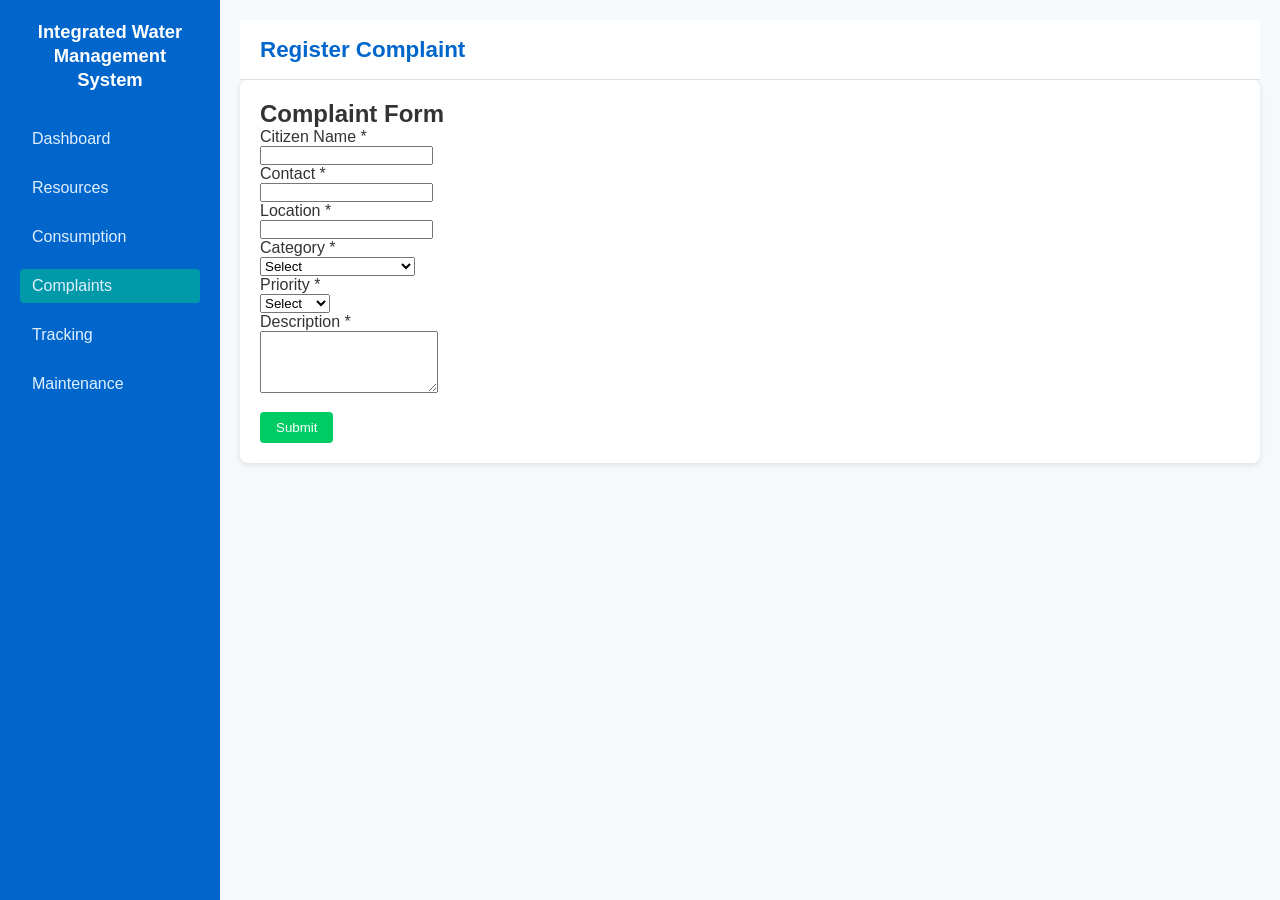
<file: frontend/complaints.html>
<!DOCTYPE html>
<html lang='en'>
<head>
  <meta charset='UTF-8'>
  <meta name='viewport' content='width=device-width, initial-scale=1.0'>
  <title>Register Complaint</title>
  <link rel='stylesheet' href='css/style.css?v=8'>
  <script src='js/config.js'></script>
  <script src='js/demoData.js?v=8'></script>
  <script src='js/api.js?v=8'></script>
  <script src='js/complaints.js' defer></script>
</head>
<body>
  <div class='sidebar'>
    <h2>Integrated Water Management System</h2>
    <ul>
      <li><a href='index.html'>Dashboard</a></li>
      <li><a href='resources.html'>Resources</a></li>
      <li><a href='consumption.html'>Consumption</a></li>
      <li><a href='complaints.html' class='active'>Complaints</a></li>
      <li><a href='tracking.html'>Tracking</a></li>
      <li><a href='maintenance.html'>Maintenance</a></li>
    </ul>
  </div>
  <div class='main'>
    <div class='header'>
      <h1>Register Complaint</h1>
      <span class='menu-toggle' onclick='toggleSidebar()'>?</span>
    </div>
    <div class='content'>
      <form id='complaintForm' class='card'>
        <h2>Complaint Form</h2>
        <div>
          <label for='name'>Citizen Name *</label><br>
          <input type='text' id='name' name='name' required />
        </div>
        <div>
          <label for='contact'>Contact *</label><br>
          <input type='text' id='contact' name='contact' required />
        </div>
        <div>
          <label for='location'>Location *</label><br>
          <input type='text' id='location' name='location' required />
        </div>
        <div>
          <label for='category'>Category *</label><br>
          <select id='category' name='category' required>
            <option value=''>Select</option>
            <option>Leak</option>
            <option>Contamination</option>
            <option>Infrastructure Damage</option>
          </select>
        </div>
        <div>
          <label for='priority'>Priority *</label><br>
          <select id='priority' name='priority' required>
            <option value=''>Select</option>
            <option>Low</option>
            <option>Medium</option>
            <option>High</option>
          </select>
        </div>
        <div>
          <label for='description'>Description *</label><br>
          <textarea id='description' name='description' rows='4' required></textarea>
        </div>
        <div style='margin-top:15px;'>
          <button type='submit' class='btn' id='submitBtn'>Submit</button>
          <span id='statusMsg' style='margin-left:10px;'></span>
        </div>
      </form>
    </div>
  </div>
  <script>
    function toggleSidebar(){
      document.querySelector('.sidebar').classList.toggle('open');
    }
  </script>
</body>
</html>
</file>
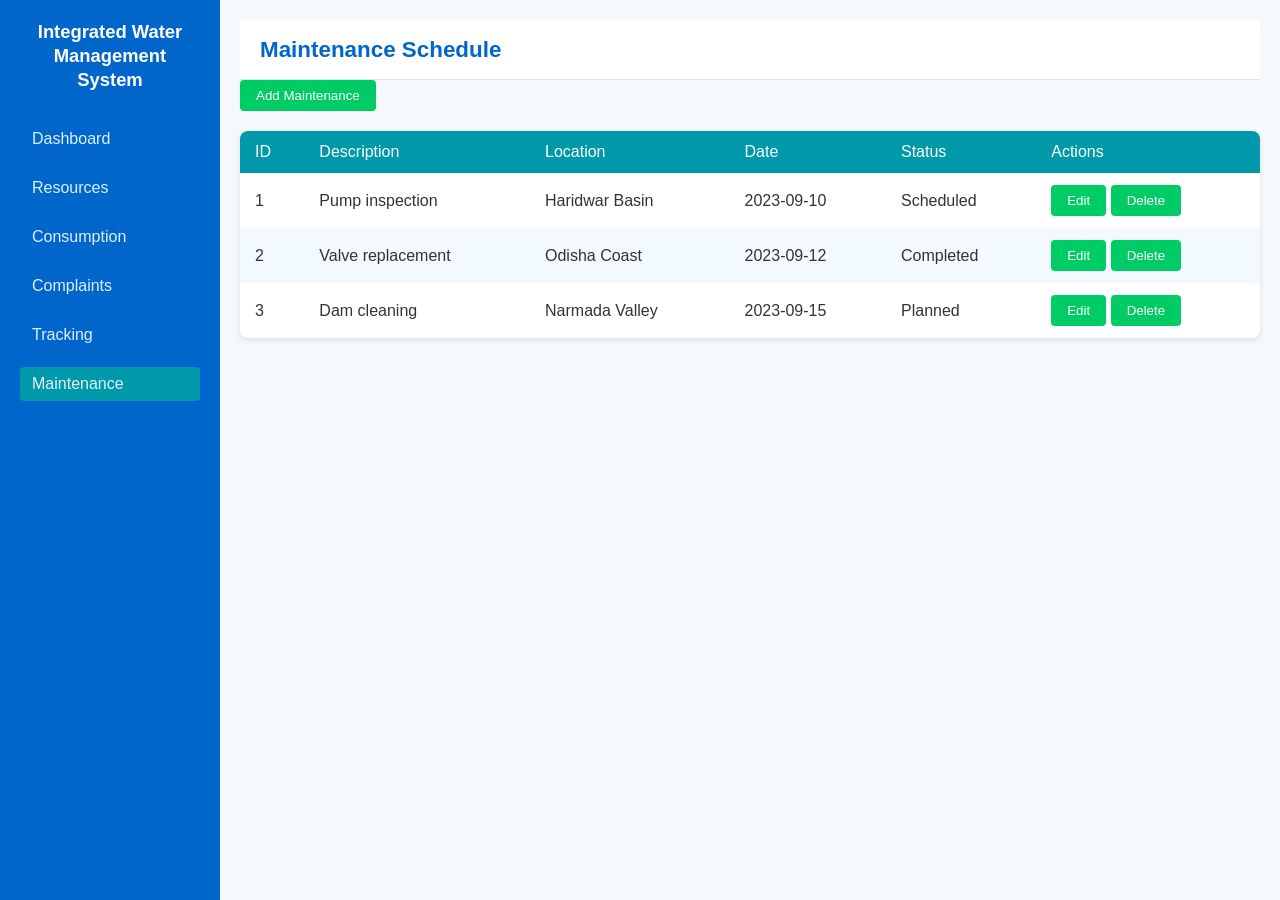
<file: frontend/maintenance.html>
<!DOCTYPE html>
<html lang='en'>
<head>
  <meta charset='UTF-8'>
  <meta name='viewport' content='width=device-width, initial-scale=1.0'>
  <title>Maintenance Schedule</title>
  <link rel='stylesheet' href='css/style.css?v=8'>
  <script src='js/config.js'></script>
  <script src='js/demoData.js?v=8'></script>
  <script src='js/api.js?v=8'></script>
  <script src='js/maintenance.js?v=2' defer></script>
</head>
<body>
  <div class='sidebar'>
    <h2>Integrated Water Management System</h2>
    <ul>
      <li><a href='index.html'>Dashboard</a></li>
      <li><a href='resources.html'>Resources</a></li>
      <li><a href='consumption.html'>Consumption</a></li>
      <li><a href='complaints.html'>Complaints</a></li>
      <li><a href='tracking.html'>Tracking</a></li>
      <li><a href='maintenance.html' class='active'>Maintenance</a></li>
    </ul>
  </div>
  <div class='main'>
    <div class='header'>
      <h1>Maintenance Schedule</h1>
      <span class='menu-toggle' onclick='toggleSidebar()'>☰</span>
    </div>
    <div class='content'>
      <button class='btn' id='addMaintenanceBtn'>Add Maintenance</button>
      <div class='table-container' style='margin-top:20px;'>
        <table>
          <thead>
            <tr>
              <th>ID</th>
              <th>Description</th>
              <th>Location</th>
              <th>Date</th>
              <th>Status</th>
              <th>Actions</th>
            </tr>
          </thead>
          <tbody id='maintenanceTableBody'>
            <tr><td colspan='6'>Loading...</td></tr>
          </tbody>
        </table>
      </div>
    </div>
  </div>
  <script>
    function toggleSidebar(){
      document.querySelector('.sidebar').classList.toggle('open');
    }
  </script>
</body>
</html>
</file>
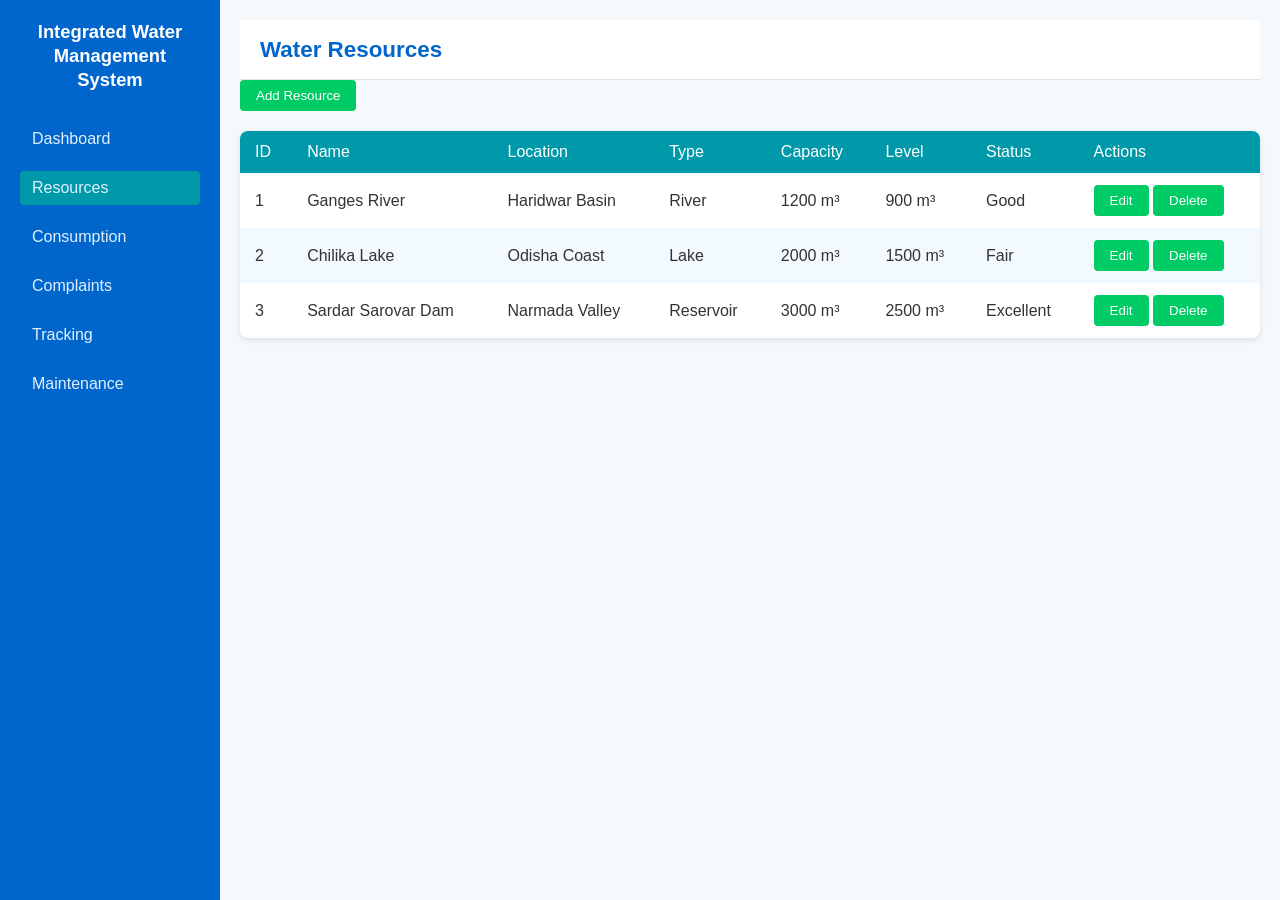
<file: frontend/resources.html>
<!DOCTYPE html>
<html lang='en'>
<head>
  <meta charset='UTF-8'>
  <meta name='viewport' content='width=device-width, initial-scale=1.0'>
  <title>Water Resources</title>
  <link rel='stylesheet' href='css/style.css?v=8'>
  <script src='js/config.js'></script>
  <script src='js/demoData.js?v=8'></script>
  <script src='js/api.js?v=8'></script>
  <script src='js/resources.js?v=5' defer></script>
</head>
<body>
  <div class='sidebar'>
    <h2>Integrated Water Management System</h2>
    <ul>
      <li><a href='index.html'>Dashboard</a></li>
      <li><a href='resources.html' class='active'>Resources</a></li>
      <li><a href='consumption.html'>Consumption</a></li>
      <li><a href='complaints.html'>Complaints</a></li>
      <li><a href='tracking.html'>Tracking</a></li>
      <li><a href='maintenance.html'>Maintenance</a></li>
    </ul>
  </div>
  <div class='main'>
    <div class='header'>
      <h1>Water Resources</h1>
      <span class='menu-toggle' onclick='toggleSidebar()'>?</span>
    </div>
    <div class='content'>
      <button class='btn' id='addBtn'>Add Resource</button>
      <div class='table-container' style='margin-top:20px;'>
        <table>
          <thead><tr><th>ID</th><th>Name</th><th>Location</th><th>Type</th><th>Capacity</th><th>Level</th><th>Status</th><th>Actions</th></tr></thead>
          <tbody id='resourceTableBody'><tr><td colspan='8'>Loading...</td></tr></tbody>
        </table>
      </div>
    </div>
  </div>
  <script>
    function toggleSidebar(){
      document.querySelector('.sidebar').classList.toggle('open');
    }
  </script>
</body>
</html>
</file>
<file: frontend/css/style.css>
/* style.css - Shared styles for Water Management frontend */

:root {
  --primary-color: #0066cc; /* deep water blue */
  --secondary-color: #0099aa; /* teal */
  --accent-color: #00cc66; /* green */
  --background-color: #f5f9fc;
  --card-bg: #ffffff;
  --text-color: #333333;
  --header-height: 60px;
  --sidebar-width: 220px;
  --font-family: 'Inter', Helvetica, Arial, sans-serif;
}

* {
  box-sizing: border-box;
  margin: 0;
  padding: 0;
}

body {
  font-family: var(--font-family);
  background-color: var(--background-color);
  color: var(--text-color);
  display: flex;
  min-height: 100vh;
}

/* Sidebar */
.sidebar {
  width: var(--sidebar-width);
  background-color: var(--primary-color);
  color: #fff;
  padding: 20px;
  flex-shrink: 0;
}

.sidebar h2 {
  margin-bottom: 30px;
  font-size: 1.15rem; line-height: 1.3;
  text-align: center;
}

.sidebar ul {
  list-style: none;
}

.sidebar li {
  margin: 15px 0;
}

.sidebar a {
  color: #e0f0ff;
  text-decoration: none;
  font-weight: 500;
  display: block;
  padding: 8px 12px;
  border-radius: 4px;
}

.sidebar a:hover, .sidebar a.active {
  background-color: var(--secondary-color);
}

/* Header */
.header {
  height: var(--header-height);
  background-color: #fff;
  border-bottom: 1px solid #e0e0e0;
  display: flex;
  align-items: center;
  justify-content: space-between;
  padding: 0 20px;
  width: 100%;
  position: sticky;
  top: 0;
  z-index: 10;
}

.header h1 {
  font-size: 1.4rem;
  color: var(--primary-color);
}

/* Main content area */
.main {
  flex: 1;
  padding: 20px;
  overflow-y: auto;
}

/* Cards */
.cards {
  display: grid;
  grid-template-columns: repeat(auto-fill, minmax(200px, 1fr));
  gap: 20px;
  margin-bottom: 30px;
}

.card {
  background-color: var(--card-bg);
  padding: 20px;
  border-radius: 8px;
  box-shadow: 0 2px 6px rgba(0,0,0,0.1);
  display: flex;
  flex-direction: column;
  justify-content: space-between;
}

.card .value {
  font-size: 2rem;
  font-weight: 600;
  color: var(--primary-color);
}

.card .label {
  margin-top: 8px;
  font-size: 0.9rem;
  color: #666;
}

/* Tables */
.table-container {
  overflow-x: auto;
  background-color: var(--card-bg);
  border-radius: 8px;
  box-shadow: 0 2px 6px rgba(0,0,0,0.1);
}

table {
  width: 100%;
  border-collapse: collapse;
}

th, td {
  padding: 12px 15px;
  text-align: left;
}

th {
  background-color: var(--secondary-color);
  color: #fff;
  font-weight: 500;
}

tbody tr:nth-child(even) {
  background-color: #f2f9ff;
}

/* Buttons */
.btn {
  display: inline-block;
  padding: 8px 16px;
  background-color: var(--accent-color);
  color: #fff;
  border: none;
  border-radius: 4px;
  cursor: pointer;
  font-weight: 500;
  text-align: center;
}

.btn:hover {
  background-color: #00b359;
}

/* Responsive adjustments */
@media (max-width: 768px) {
  .sidebar {
    position: fixed;
    left: -250px;
    top: 0;
    height: 100vh;
    transition: left 0.3s ease;
    z-index: 20;
  }
  .sidebar.open {
    left: 0;
  }
  .header .menu-toggle {
    display: block;
    cursor: pointer;
  }
}

@media (min-width: 769px) {
  .header .menu-toggle { display: none; }
}
</file>
